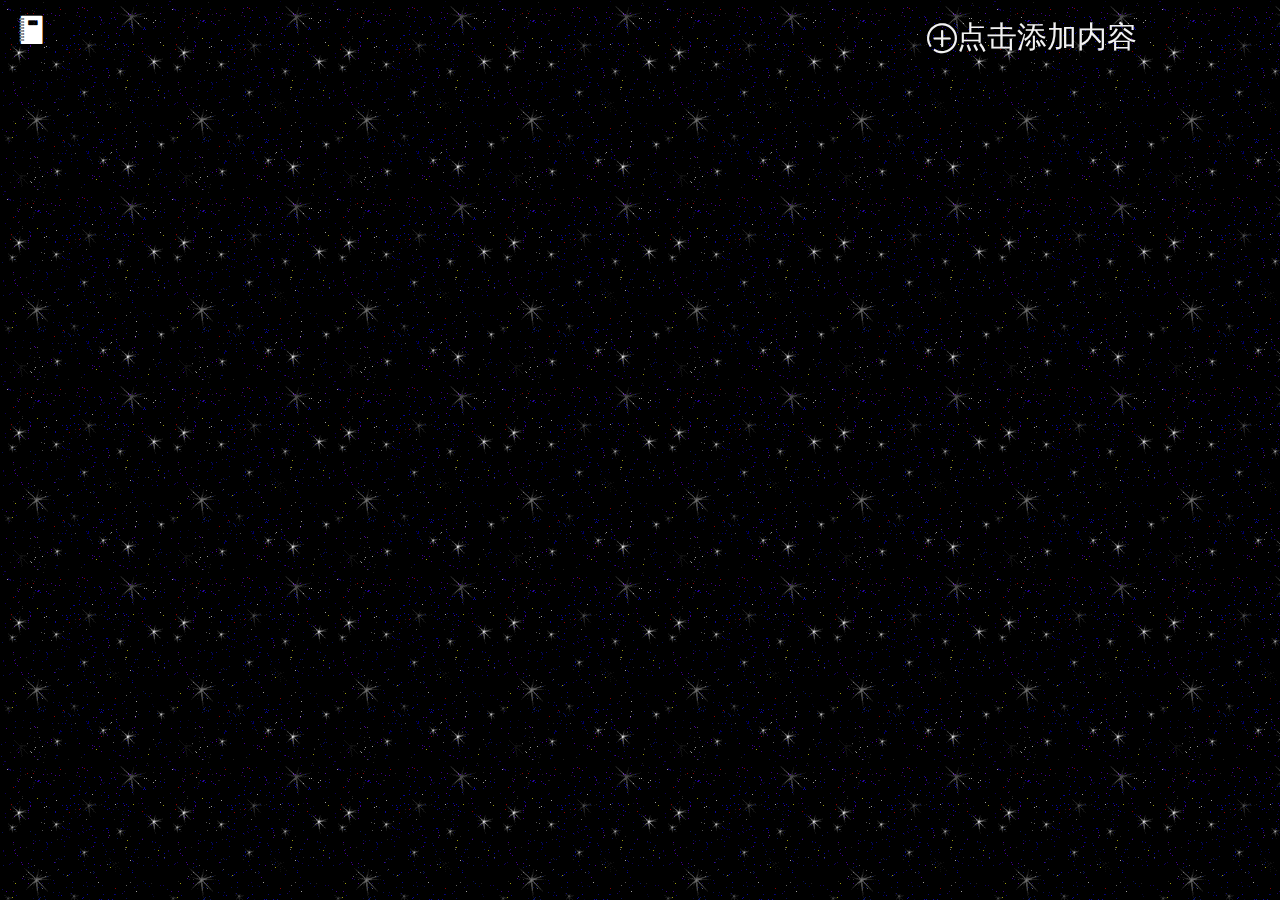
<file: index.html>
<!DOCTYPE html>
<html lang="en">
<head>
    <meta charset="UTF-8">
    <title>memo</title>
    <link rel="stylesheet" href="css/bootstrap.min.css">
    <link rel="stylesheet" href="css/data.css">
    <link rel="stylesheet" href="css/animation.css">
    <link rel="stylesheet" href="css/font.css">

    <script src="js/jquery-1.11.3.js"></script>
    <script src="js/bootstrap.min.js"></script>
    <script src="js/data.js"></script>
</head>
<div class="panel panel-default bwlu" style="z-index:999;position:relative">
    <div class="panel-heading bwlhead">
        <h3 class="panel-title" data-role="bwl"></h3>
    </div>
    <div class="panel-body add">
        <span class="glyphicon glyphicon-plus" data-role="jia">点击添加内容</span>
    </div>
</div>


<form style="z-index:999;background:rgb(217, 237, 247)">
    <button type="button" class="close form-close" aria-label="Close"><span aria-hidden="true">&times;</span></button>
    <div class="form-group">
        <label for="exampleInputEmail1">标题</label>
        <input type="text" class="form-control" id="exampleInputEmail1" placeholder="添加标题">
    </div>
    <div class="form-group">
        <label for="exampleInputEmail1">内容</label>
        <textarea class="form-control" rows="3"></textarea>
    </div>

    <div class="form-group">
        <label for="time">时间</label>
        <input type="date" id="time">
    </div>
    <button type="button" class="btn btn-default submitbtn">Submit</button>
</form>


<div class="panel panel-info con">
    <button type="button" class="close" aria-label="Close"><span aria-hidden="true">&times;</span></button>

    <div class="panel-heading">标题</div>
    <div class="panel-body title-con">
        这是标题
    </div>
    <div class="panel-heading">内容</div>
    <div class="panel-body con-con">
        这是内容
    </div>
    <div class="panel-heading">时间</div>
    <div class="panel-body time-con">
        时间显示
    </div>
</div>
</html>
</file>
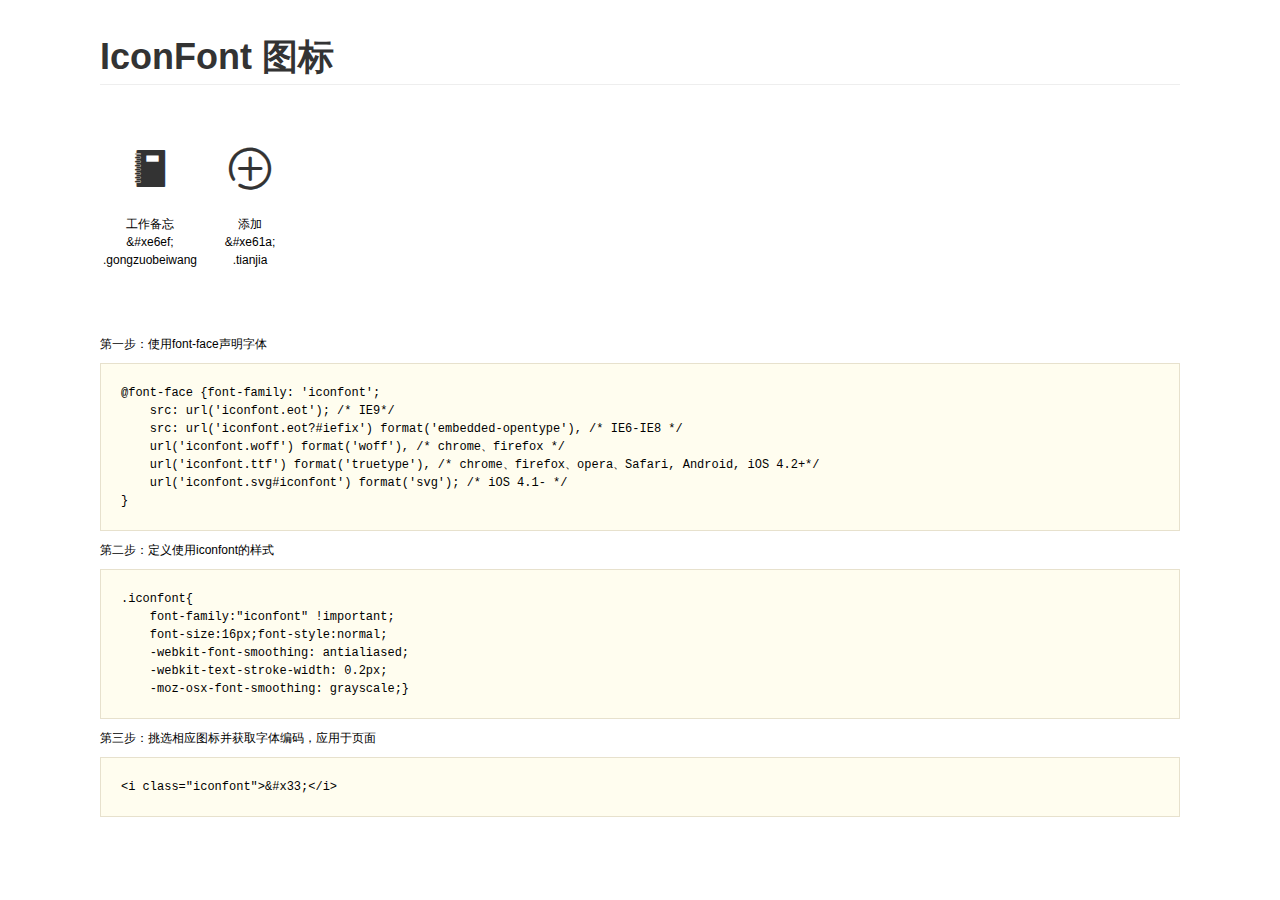
<file: fonts/demo.html>
<!DOCTYPE html>
<html>
<head>
    <meta charset="utf-8"/>
    <title>IconFont</title>
    <link rel="stylesheet" href="demo.css">
    <link rel="stylesheet" href="iconfont.css">
</head>
<body>
    <div class="main">
        <h1>IconFont 图标</h1>
        <ul class="icon_lists clear">
            
                <li>
                <i class="icon iconfont">&#xe6ef;</i>
                    <div class="name">工作备忘</div>
                    <div class="code">&amp;#xe6ef;</div>
                    <div class="fontclass">.gongzuobeiwang</div>
                </li>
            
                <li>
                <i class="icon iconfont">&#xe61a;</i>
                    <div class="name">添加</div>
                    <div class="code">&amp;#xe61a;</div>
                    <div class="fontclass">.tianjia</div>
                </li>
            
        </ul>


        <div class="helps">
            第一步：使用font-face声明字体
            <pre>
@font-face {font-family: 'iconfont';
    src: url('iconfont.eot'); /* IE9*/
    src: url('iconfont.eot?#iefix') format('embedded-opentype'), /* IE6-IE8 */
    url('iconfont.woff') format('woff'), /* chrome、firefox */
    url('iconfont.ttf') format('truetype'), /* chrome、firefox、opera、Safari, Android, iOS 4.2+*/
    url('iconfont.svg#iconfont') format('svg'); /* iOS 4.1- */
}
</pre>
第二步：定义使用iconfont的样式
            <pre>
.iconfont{
    font-family:"iconfont" !important;
    font-size:16px;font-style:normal;
    -webkit-font-smoothing: antialiased;
    -webkit-text-stroke-width: 0.2px;
    -moz-osx-font-smoothing: grayscale;}
</pre>
第三步：挑选相应图标并获取字体编码，应用于页面
<pre>
&lt;i class="iconfont"&gt;&amp;#x33;&lt;/i&gt;
</pre>
        </div>

    </div>
</body>
</html>
</file>
<file: css/data.css>
body{
    background: url("../images/img10.gif");
}
.bwlu{
    background: none;
    border:none;
}
.bwlu>.bwlhead{
    background: none;
    border:none;
}
.bwlhead h3{
    text-align: left;
    font-size:32px;
    color: #fff;
    -webkit-user-select: none;
}
.add{
    cursor: pointer;
    text-align: center;
    color:#f2f2f2;font-size: 30px;
    position:fixed;
    top:0;right:10%;
}
.add:hover{
    color:#fff;
}
form{
    padding:10px;border:1px solid #000;
    border-radius: 5px;
    width:30%;
    position: fixed;left:0;right:0;top:0;
    bottom: 0;margin:auto;
    height:300px;display: none;
}
.con{
    width:300px;display: none;
    position: absolute;
    height:280px;left:0;top:0;
}
.con-con{
    width:100%;height:50px!important;overflow-y: scroll!important;
}
</file>
<file: css/animation.css>
/*show  hide*/
@keyframes show {
  100% {
    transform: scale(1, 1);
    opacity: 1;
  }
  0% {
    transform: scale(0, 0);
    opacity: 0;
  }
}
@keyframes hide {
  0% {
    transform: scale(1, 1);
    opacity: 1;
  }
  100% {
    transform: scale(0, 0);
    opacity: 0;
  }
}
*[data-a=animate-hide] {
  animation: hide 1s ease forwards;
  transform-origin: left top;
}
*[data-a=animate-show] {
  animation: show 1s ease forwards;
  transform-origin: left top;
}
/*fadein  fadeout*/
@keyframes fadein {
  100% {
    opacity: 1;
  }
  0% {
    opacity: 0;
  }
}
@keyframes fadeout {
  0% {
    opacity: 1;
  }
  100% {
    opacity: 0;
  }
}
*[data-a=animate-fadein] {
  animation: fadein 1s ease forwards;
  transform-origin: left top;
}
*[data-a=animate-fadeout] {
  animation: fadeout 1s ease forwards;
  transform-origin: left top;
}
/*down up*/
@keyframes down {
  100% {
    transform: scale(1, 1);
  }
  0% {
    transform: scale(1, 0);
  }
}
@keyframes up {
  0% {
    transform: scale(1, 1);
  }
  100% {
    transform: scale(1, 0);
  }
}
*[data-a=animate-down] {
  animation: down 1s ease forwards;
  transform-origin: top;
}
*[data-a=animate-up] {
  animation: up 1s ease forwards;
  transform-origin: top;
}
/*圆周运动*/
@keyframes round {
  0% {
    transform: translate(30px, 0px);
  }
  0.83333333% {
    transform: translate(29.95888604px, 1.57007869px);
  }
  1.66666667% {
    transform: translate(29.83565686px, 3.1358539px);
  }
  2.5% {
    transform: translate(29.63065022px, 4.69303395px);
  }
  3.33333333% {
    transform: translate(29.34442802px, 6.23735072px);
  }
  4.16666667% {
    transform: translate(28.97777479px, 7.76457135px);
  }
  5% {
    transform: translate(28.53169549px, 9.27050983px);
  }
  5.83333333% {
    transform: translate(28.00741279px, 10.75103849px);
  }
  6.66666667% {
    transform: translate(27.40636373px, 12.20209929px);
  }
  7.5% {
    transform: translate(26.73019573px, 13.61971499px);
  }
  8.33333333% {
    transform: translate(25.98076211px, 15px);
  }
  9.16666667% {
    transform: translate(25.16011704px, 16.33917105px);
  }
  10% {
    transform: translate(24.27050983px, 17.63355757px);
  }
  10.83333333% {
    transform: translate(23.31437884px, 18.87961173px);
  }
  11.66666667% {
    transform: translate(22.29434476px, 20.07391819px);
  }
  12.5% {
    transform: translate(21.21320344px, 21.21320344px);
  }
  13.33333333% {
    transform: translate(20.07391819px, 22.29434476px);
  }
  14.16666667% {
    transform: translate(18.87961173px, 23.31437884px);
  }
  15% {
    transform: translate(17.63355757px, 24.27050983px);
  }
  15.83333333% {
    transform: translate(16.33917105px, 25.16011704px);
  }
  16.66666667% {
    transform: translate(15px, 25.98076211px);
  }
  17.5% {
    transform: translate(13.61971499px, 26.73019573px);
  }
  18.33333333% {
    transform: translate(12.20209929px, 27.40636373px);
  }
  19.16666667% {
    transform: translate(10.75103849px, 28.00741279px);
  }
  20% {
    transform: translate(9.27050983px, 28.53169549px);
  }
  20.83333333% {
    transform: translate(7.76457135px, 28.97777479px);
  }
  21.66666667% {
    transform: translate(6.23735072px, 29.34442802px);
  }
  22.5% {
    transform: translate(4.69303395px, 29.63065022px);
  }
  23.33333333% {
    transform: translate(3.1358539px, 29.83565686px);
  }
  24.16666667% {
    transform: translate(1.57007869px, 29.95888604px);
  }
  25% {
    transform: translate(0px, 30px);
  }
  25.83333333% {
    transform: translate(-1.57007869px, 29.95888604px);
  }
  26.66666667% {
    transform: translate(-3.1358539px, 29.83565686px);
  }
  27.5% {
    transform: translate(-4.69303395px, 29.63065022px);
  }
  28.33333333% {
    transform: translate(-6.23735072px, 29.34442802px);
  }
  29.16666667% {
    transform: translate(-7.76457135px, 28.97777479px);
  }
  30% {
    transform: translate(-9.27050983px, 28.53169549px);
  }
  30.83333333% {
    transform: translate(-10.75103849px, 28.00741279px);
  }
  31.66666667% {
    transform: translate(-12.20209929px, 27.40636373px);
  }
  32.5% {
    transform: translate(-13.61971499px, 26.73019573px);
  }
  33.33333333% {
    transform: translate(-15px, 25.98076211px);
  }
  34.16666667% {
    transform: translate(-16.33917105px, 25.16011704px);
  }
  35% {
    transform: translate(-17.63355757px, 24.27050983px);
  }
  35.83333333% {
    transform: translate(-18.87961173px, 23.31437884px);
  }
  36.66666667% {
    transform: translate(-20.07391819px, 22.29434476px);
  }
  37.5% {
    transform: translate(-21.21320344px, 21.21320344px);
  }
  38.33333333% {
    transform: translate(-22.29434476px, 20.07391819px);
  }
  39.16666667% {
    transform: translate(-23.31437884px, 18.87961173px);
  }
  40% {
    transform: translate(-24.27050983px, 17.63355757px);
  }
  40.83333333% {
    transform: translate(-25.16011704px, 16.33917105px);
  }
  41.66666667% {
    transform: translate(-25.98076211px, 15px);
  }
  42.5% {
    transform: translate(-26.73019573px, 13.61971499px);
  }
  43.33333333% {
    transform: translate(-27.40636373px, 12.20209929px);
  }
  44.16666667% {
    transform: translate(-28.00741279px, 10.75103849px);
  }
  45% {
    transform: translate(-28.53169549px, 9.27050983px);
  }
  45.83333333% {
    transform: translate(-28.97777479px, 7.76457135px);
  }
  46.66666667% {
    transform: translate(-29.34442802px, 6.23735072px);
  }
  47.5% {
    transform: translate(-29.63065022px, 4.69303395px);
  }
  48.33333333% {
    transform: translate(-29.83565686px, 3.1358539px);
  }
  49.16666667% {
    transform: translate(-29.95888604px, 1.57007869px);
  }
  50% {
    transform: translate(-30px, 0px);
  }
  50.83333333% {
    transform: translate(-29.95888604px, -1.57007869px);
  }
  51.66666667% {
    transform: translate(-29.83565686px, -3.1358539px);
  }
  52.5% {
    transform: translate(-29.63065022px, -4.69303395px);
  }
  53.33333333% {
    transform: translate(-29.34442802px, -6.23735072px);
  }
  54.16666667% {
    transform: translate(-28.97777479px, -7.76457135px);
  }
  55% {
    transform: translate(-28.53169549px, -9.27050983px);
  }
  55.83333333% {
    transform: translate(-28.00741279px, -10.75103849px);
  }
  56.66666667% {
    transform: translate(-27.40636373px, -12.20209929px);
  }
  57.5% {
    transform: translate(-26.73019573px, -13.61971499px);
  }
  58.33333333% {
    transform: translate(-25.98076211px, -15px);
  }
  59.16666667% {
    transform: translate(-25.16011704px, -16.33917105px);
  }
  60% {
    transform: translate(-24.27050983px, -17.63355757px);
  }
  60.83333333% {
    transform: translate(-23.31437884px, -18.87961173px);
  }
  61.66666667% {
    transform: translate(-22.29434476px, -20.07391819px);
  }
  62.5% {
    transform: translate(-21.21320344px, -21.21320344px);
  }
  63.33333333% {
    transform: translate(-20.07391819px, -22.29434476px);
  }
  64.16666667% {
    transform: translate(-18.87961173px, -23.31437884px);
  }
  65% {
    transform: translate(-17.63355757px, -24.27050983px);
  }
  65.83333333% {
    transform: translate(-16.33917105px, -25.16011704px);
  }
  66.66666667% {
    transform: translate(-15px, -25.98076211px);
  }
  67.5% {
    transform: translate(-13.61971499px, -26.73019573px);
  }
  68.33333333% {
    transform: translate(-12.20209929px, -27.40636373px);
  }
  69.16666667% {
    transform: translate(-10.75103849px, -28.00741279px);
  }
  70% {
    transform: translate(-9.27050983px, -28.53169549px);
  }
  70.83333333% {
    transform: translate(-7.76457135px, -28.97777479px);
  }
  71.66666667% {
    transform: translate(-6.23735072px, -29.34442802px);
  }
  72.5% {
    transform: translate(-4.69303395px, -29.63065022px);
  }
  73.33333333% {
    transform: translate(-3.1358539px, -29.83565686px);
  }
  74.16666667% {
    transform: translate(-1.57007869px, -29.95888604px);
  }
  75% {
    transform: translate(0px, -30px);
  }
  75.83333333% {
    transform: translate(1.57007869px, -29.95888604px);
  }
  76.66666667% {
    transform: translate(3.1358539px, -29.83565686px);
  }
  77.5% {
    transform: translate(4.69303395px, -29.63065022px);
  }
  78.33333333% {
    transform: translate(6.23735072px, -29.34442802px);
  }
  79.16666667% {
    transform: translate(7.76457135px, -28.97777479px);
  }
  80% {
    transform: translate(9.27050983px, -28.53169549px);
  }
  80.83333333% {
    transform: translate(10.75103849px, -28.00741279px);
  }
  81.66666667% {
    transform: translate(12.20209929px, -27.40636373px);
  }
  82.5% {
    transform: translate(13.61971499px, -26.73019573px);
  }
  83.33333333% {
    transform: translate(15px, -25.98076211px);
  }
  84.16666667% {
    transform: translate(16.33917105px, -25.16011704px);
  }
  85% {
    transform: translate(17.63355757px, -24.27050983px);
  }
  85.83333333% {
    transform: translate(18.87961173px, -23.31437884px);
  }
  86.66666667% {
    transform: translate(20.07391819px, -22.29434476px);
  }
  87.5% {
    transform: translate(21.21320344px, -21.21320344px);
  }
  88.33333333% {
    transform: translate(22.29434476px, -20.07391819px);
  }
  89.16666667% {
    transform: translate(23.31437884px, -18.87961173px);
  }
  90% {
    transform: translate(24.27050983px, -17.63355757px);
  }
  90.83333333% {
    transform: translate(25.16011704px, -16.33917105px);
  }
  91.66666667% {
    transform: translate(25.98076211px, -15px);
  }
  92.5% {
    transform: translate(26.73019573px, -13.61971499px);
  }
  93.33333333% {
    transform: translate(27.40636373px, -12.20209929px);
  }
  94.16666667% {
    transform: translate(28.00741279px, -10.75103849px);
  }
  95% {
    transform: translate(28.53169549px, -9.27050983px);
  }
  95.83333333% {
    transform: translate(28.97777479px, -7.76457135px);
  }
  96.66666667% {
    transform: translate(29.34442802px, -6.23735072px);
  }
  97.5% {
    transform: translate(29.63065022px, -4.69303395px);
  }
  98.33333333% {
    transform: translate(29.83565686px, -3.1358539px);
  }
  99.16666667% {
    transform: translate(29.95888604px, -1.57007869px);
  }
  100% {
    transform: translate(30px, 0px);
  }
}
*[data-a*=animate-round] {
  animation: round 4s linear infinite;
}
/*曲线运动*/
@keyframes quxian {
  0% {
    transform: translate(30px, 0px);
  }
  0.83333333% {
    transform: translate(29.95888604px, 3.42020143px);
  }
  1.66666667% {
    transform: translate(29.83565686px, 6.4278761px);
  }
  2.5% {
    transform: translate(29.63065022px, 8.66025404px);
  }
  3.33333333% {
    transform: translate(29.34442802px, 9.84807753px);
  }
  4.16666667% {
    transform: translate(28.97777479px, 9.84807753px);
  }
  5% {
    transform: translate(28.53169549px, 8.66025404px);
  }
  5.83333333% {
    transform: translate(28.00741279px, 6.4278761px);
  }
  6.66666667% {
    transform: translate(27.40636373px, 3.42020143px);
  }
  7.5% {
    transform: translate(26.73019573px, 0px);
  }
  8.33333333% {
    transform: translate(25.98076211px, -3.42020143px);
  }
  9.16666667% {
    transform: translate(25.16011704px, -6.4278761px);
  }
  10% {
    transform: translate(24.27050983px, -8.66025404px);
  }
  10.83333333% {
    transform: translate(23.31437884px, -9.84807753px);
  }
  11.66666667% {
    transform: translate(22.29434476px, -9.84807753px);
  }
  12.5% {
    transform: translate(21.21320344px, -8.66025404px);
  }
  13.33333333% {
    transform: translate(20.07391819px, -6.4278761px);
  }
  14.16666667% {
    transform: translate(18.87961173px, -3.42020143px);
  }
  15% {
    transform: translate(17.63355757px, 0px);
  }
  15.83333333% {
    transform: translate(16.33917105px, 3.42020143px);
  }
  16.66666667% {
    transform: translate(15px, 6.4278761px);
  }
  17.5% {
    transform: translate(13.61971499px, 8.66025404px);
  }
  18.33333333% {
    transform: translate(12.20209929px, 9.84807753px);
  }
  19.16666667% {
    transform: translate(10.75103849px, 9.84807753px);
  }
  20% {
    transform: translate(9.27050983px, 8.66025404px);
  }
  20.83333333% {
    transform: translate(7.76457135px, 6.4278761px);
  }
  21.66666667% {
    transform: translate(6.23735072px, 3.42020143px);
  }
  22.5% {
    transform: translate(4.69303395px, 0px);
  }
  23.33333333% {
    transform: translate(3.1358539px, -3.42020143px);
  }
  24.16666667% {
    transform: translate(1.57007869px, -6.4278761px);
  }
  25% {
    transform: translate(0px, -8.66025404px);
  }
  25.83333333% {
    transform: translate(-1.57007869px, -9.84807753px);
  }
  26.66666667% {
    transform: translate(-3.1358539px, -9.84807753px);
  }
  27.5% {
    transform: translate(-4.69303395px, -8.66025404px);
  }
  28.33333333% {
    transform: translate(-6.23735072px, -6.4278761px);
  }
  29.16666667% {
    transform: translate(-7.76457135px, -3.42020143px);
  }
  30% {
    transform: translate(-9.27050983px, 0px);
  }
  30.83333333% {
    transform: translate(-10.75103849px, 3.42020143px);
  }
  31.66666667% {
    transform: translate(-12.20209929px, 6.4278761px);
  }
  32.5% {
    transform: translate(-13.61971499px, 8.66025404px);
  }
  33.33333333% {
    transform: translate(-15px, 9.84807753px);
  }
  34.16666667% {
    transform: translate(-16.33917105px, 9.84807753px);
  }
  35% {
    transform: translate(-17.63355757px, 8.66025404px);
  }
  35.83333333% {
    transform: translate(-18.87961173px, 6.4278761px);
  }
  36.66666667% {
    transform: translate(-20.07391819px, 3.42020143px);
  }
  37.5% {
    transform: translate(-21.21320344px, 0px);
  }
  38.33333333% {
    transform: translate(-22.29434476px, -3.42020143px);
  }
  39.16666667% {
    transform: translate(-23.31437884px, -6.4278761px);
  }
  40% {
    transform: translate(-24.27050983px, -8.66025404px);
  }
  40.83333333% {
    transform: translate(-25.16011704px, -9.84807753px);
  }
  41.66666667% {
    transform: translate(-25.98076211px, -9.84807753px);
  }
  42.5% {
    transform: translate(-26.73019573px, -8.66025404px);
  }
  43.33333333% {
    transform: translate(-27.40636373px, -6.4278761px);
  }
  44.16666667% {
    transform: translate(-28.00741279px, -3.42020143px);
  }
  45% {
    transform: translate(-28.53169549px, 0px);
  }
  45.83333333% {
    transform: translate(-28.97777479px, 3.42020143px);
  }
  46.66666667% {
    transform: translate(-29.34442802px, 6.4278761px);
  }
  47.5% {
    transform: translate(-29.63065022px, 8.66025404px);
  }
  48.33333333% {
    transform: translate(-29.83565686px, 9.84807753px);
  }
  49.16666667% {
    transform: translate(-29.95888604px, 9.84807753px);
  }
  50% {
    transform: translate(-30px, 8.66025404px);
  }
  50.83333333% {
    transform: translate(-29.95888604px, 6.4278761px);
  }
  51.66666667% {
    transform: translate(-29.83565686px, 3.42020143px);
  }
  52.5% {
    transform: translate(-29.63065022px, 0px);
  }
  53.33333333% {
    transform: translate(-29.34442802px, -3.42020143px);
  }
  54.16666667% {
    transform: translate(-28.97777479px, -6.4278761px);
  }
  55% {
    transform: translate(-28.53169549px, -8.66025404px);
  }
  55.83333333% {
    transform: translate(-28.00741279px, -9.84807753px);
  }
  56.66666667% {
    transform: translate(-27.40636373px, -9.84807753px);
  }
  57.5% {
    transform: translate(-26.73019573px, -8.66025404px);
  }
  58.33333333% {
    transform: translate(-25.98076211px, -6.4278761px);
  }
  59.16666667% {
    transform: translate(-25.16011704px, -3.42020143px);
  }
  60% {
    transform: translate(-24.27050983px, 0px);
  }
  60.83333333% {
    transform: translate(-23.31437884px, 3.42020143px);
  }
  61.66666667% {
    transform: translate(-22.29434476px, 6.4278761px);
  }
  62.5% {
    transform: translate(-21.21320344px, 8.66025404px);
  }
  63.33333333% {
    transform: translate(-20.07391819px, 9.84807753px);
  }
  64.16666667% {
    transform: translate(-18.87961173px, 9.84807753px);
  }
  65% {
    transform: translate(-17.63355757px, 8.66025404px);
  }
  65.83333333% {
    transform: translate(-16.33917105px, 6.4278761px);
  }
  66.66666667% {
    transform: translate(-15px, 3.42020143px);
  }
  67.5% {
    transform: translate(-13.61971499px, 0px);
  }
  68.33333333% {
    transform: translate(-12.20209929px, -3.42020143px);
  }
  69.16666667% {
    transform: translate(-10.75103849px, -6.4278761px);
  }
  70% {
    transform: translate(-9.27050983px, -8.66025404px);
  }
  70.83333333% {
    transform: translate(-7.76457135px, -9.84807753px);
  }
  71.66666667% {
    transform: translate(-6.23735072px, -9.84807753px);
  }
  72.5% {
    transform: translate(-4.69303395px, -8.66025404px);
  }
  73.33333333% {
    transform: translate(-3.1358539px, -6.4278761px);
  }
  74.16666667% {
    transform: translate(-1.57007869px, -3.42020143px);
  }
  75% {
    transform: translate(0px, 0px);
  }
  75.83333333% {
    transform: translate(1.57007869px, 3.42020143px);
  }
  76.66666667% {
    transform: translate(3.1358539px, 6.4278761px);
  }
  77.5% {
    transform: translate(4.69303395px, 8.66025404px);
  }
  78.33333333% {
    transform: translate(6.23735072px, 9.84807753px);
  }
  79.16666667% {
    transform: translate(7.76457135px, 9.84807753px);
  }
  80% {
    transform: translate(9.27050983px, 8.66025404px);
  }
  80.83333333% {
    transform: translate(10.75103849px, 6.4278761px);
  }
  81.66666667% {
    transform: translate(12.20209929px, 3.42020143px);
  }
  82.5% {
    transform: translate(13.61971499px, 0px);
  }
  83.33333333% {
    transform: translate(15px, -3.42020143px);
  }
  84.16666667% {
    transform: translate(16.33917105px, -6.4278761px);
  }
  85% {
    transform: translate(17.63355757px, -8.66025404px);
  }
  85.83333333% {
    transform: translate(18.87961173px, -9.84807753px);
  }
  86.66666667% {
    transform: translate(20.07391819px, -9.84807753px);
  }
  87.5% {
    transform: translate(21.21320344px, -8.66025404px);
  }
  88.33333333% {
    transform: translate(22.29434476px, -6.4278761px);
  }
  89.16666667% {
    transform: translate(23.31437884px, -3.42020143px);
  }
  90% {
    transform: translate(24.27050983px, 0px);
  }
  90.83333333% {
    transform: translate(25.16011704px, 3.42020143px);
  }
  91.66666667% {
    transform: translate(25.98076211px, 6.4278761px);
  }
  92.5% {
    transform: translate(26.73019573px, 8.66025404px);
  }
  93.33333333% {
    transform: translate(27.40636373px, 9.84807753px);
  }
  94.16666667% {
    transform: translate(28.00741279px, 9.84807753px);
  }
  95% {
    transform: translate(28.53169549px, 8.66025404px);
  }
  95.83333333% {
    transform: translate(28.97777479px, 6.4278761px);
  }
  96.66666667% {
    transform: translate(29.34442802px, 3.42020143px);
  }
  97.5% {
    transform: translate(29.63065022px, 0px);
  }
  98.33333333% {
    transform: translate(29.83565686px, -3.42020143px);
  }
  99.16666667% {
    transform: translate(29.95888604px, -6.4278761px);
  }
  100% {
    transform: translate(30px, -8.66025404px);
  }
}
*[data-a*=animate-quxian] {
  animation: quxian 4s linear infinite;
}
/*wait*/
@keyframes wait {
  0% {
    box-shadow: 40px 0px 2px rgba(0, 0, 0, 0.2), 28.28427125px 28.28427125px 2px #000000, 0px 40px 2px #000000, -28.28427125px 28.28427125px 2px #000000, -40px 0px 2px #000000, -28.28427125px -28.28427125px 2px #000000, 0px -40px 2px #000000, 28.28427125px -28.28427125px 2px #000000, 40px 0px 2px #000000;
  }
  12.5% {
    box-shadow: 40px 0px 2px #000000, 28.28427125px 28.28427125px 2px rgba(0, 0, 0, 0.2), 0px 40px 2px #000000, -28.28427125px 28.28427125px 2px #000000, -40px 0px 2px #000000, -28.28427125px -28.28427125px 2px #000000, 0px -40px 2px #000000, 28.28427125px -28.28427125px 2px #000000, 40px 0px 2px #000000;
  }
  25% {
    box-shadow: 40px 0px 2px #000000, 28.28427125px 28.28427125px 2px #000000, 0px 40px 2px rgba(0, 0, 0, 0.2), -28.28427125px 28.28427125px 2px #000000, -40px 0px 2px #000000, -28.28427125px -28.28427125px 2px #000000, 0px -40px 2px #000000, 28.28427125px -28.28427125px 2px #000000, 40px 0px 2px #000000;
  }
  37.5% {
    box-shadow: 40px 0px 2px #000000, 28.28427125px 28.28427125px 2px #000000, 0px 40px 2px #000000, -28.28427125px 28.28427125px 2px rgba(0, 0, 0, 0.2), -40px 0px 2px #000000, -28.28427125px -28.28427125px 2px #000000, 0px -40px 2px #000000, 28.28427125px -28.28427125px 2px #000000, 40px 0px 2px #000000;
  }
  50% {
    box-shadow: 40px 0px 2px #000000, 28.28427125px 28.28427125px 2px #000000, 0px 40px 2px #000000, -28.28427125px 28.28427125px 2px #000000, -40px 0px 2px rgba(0, 0, 0, 0.2), -28.28427125px -28.28427125px 2px #000000, 0px -40px 2px #000000, 28.28427125px -28.28427125px 2px #000000, 40px 0px 2px #000000;
  }
  62.5% {
    box-shadow: 40px 0px 2px #000000, 28.28427125px 28.28427125px 2px #000000, 0px 40px 2px #000000, -28.28427125px 28.28427125px 2px #000000, -40px 0px 2px #000000, -28.28427125px -28.28427125px 2px rgba(0, 0, 0, 0.2), 0px -40px 2px #000000, 28.28427125px -28.28427125px 2px #000000, 40px 0px 2px #000000;
  }
  75% {
    box-shadow: 40px 0px 2px #000000, 28.28427125px 28.28427125px 2px #000000, 0px 40px 2px #000000, -28.28427125px 28.28427125px 2px #000000, -40px 0px 2px #000000, -28.28427125px -28.28427125px 2px #000000, 0px -40px 2px rgba(0, 0, 0, 0.2), 28.28427125px -28.28427125px 2px #000000, 40px 0px 2px #000000;
  }
  87.5% {
    box-shadow: 40px 0px 2px #000000, 28.28427125px 28.28427125px 2px #000000, 0px 40px 2px #000000, -28.28427125px 28.28427125px 2px #000000, -40px 0px 2px #000000, -28.28427125px -28.28427125px 2px #000000, 0px -40px 2px #000000, 28.28427125px -28.28427125px 2px rgba(0, 0, 0, 0.2), 40px 0px 2px #000000;
  }
  100% {
    box-shadow: 40px 0px 2px #000000, 28.28427125px 28.28427125px 2px #000000, 0px 40px 2px #000000, -28.28427125px 28.28427125px 2px #000000, -40px 0px 2px #000000, -28.28427125px -28.28427125px 2px #000000, 0px -40px 2px #000000, 28.28427125px -28.28427125px 2px #000000, 40px 0px 2px rgba(0, 0, 0, 0.2);
  }
}
*[data-a=animate-wait] {
  border-radius: 50%;
  width: 25px;
  height: 25px;
  animation: wait 2s linear infinite;
}
@keyframes sd {
  0% {
    opacity: 0;
  }
  100% {
    opacity: 1;
  }
}
*[data-a=animate-sd] {
  animation: sd 2s linear alternate 3 forwards;
}
</file>
<file: css/font.css>
@font-face {
  font-family: 'apfont';
  src: url('../fonts/iconfont.eot');
  /* IE9*/
  src: url('../fonts/iconfont.eot?#iefix') format('embedded-opentype'), /* IE6-IE8 */ url('../fonts/iconfont.woff') format('woff'), /* chrome、firefox */ url('../fonts/iconfont.ttf') format('truetype'), /* chrome、firefox、opera、Safari, Android, iOS 4.2+*/ url('../fonts/iconfont.svg#iconfont') format('svg');
  /* iOS 4.1- */
}
*[data-role=bwl]:before {
  font-family: apfont;
  content: '\e6ef';
}
*[data-role=bwl][icon-pos=top]:before {
  display: block;
  font-family: apfont;
  content: '\e6ef';
  text-align: center;
}
*[data-role=bwl][icon-pos=right]:before {
  font-family: apfont;
  content: '';
}
*[data-role=bwl][icon-pos=right]:after {
  font-family: apfont;
  content: '\e6ef';
}
*[data-role=bwl][icon-pos=bottom]:before {
  font-family: apfont;
  content: '';
}
*[data-role=bwl][icon-pos=bottom]:after {
  display: block;
  font-family: apfont;
  content: '\e6ef';
}
*[data-role=jia]:before {
  font-family: apfont;
  content: '\e61a';
}
*[data-role=jia][icon-pos=top]:before {
  display: block;
  font-family: apfont;
  content: '\e61a';
  text-align: center;
}
*[data-role=jia][icon-pos=right]:before {
  font-family: apfont;
  content: '';
}
*[data-role=jia][icon-pos=right]:after {
  font-family: apfont;
  content: '\e61a';
}
*[data-role=jia][icon-pos=bottom]:before {
  font-family: apfont;
  content: '';
}
*[data-role=jia][icon-pos=bottom]:after {
  display: block;
  font-family: apfont;
  content: '\e61a';
}
</file>
<file: fonts/iconfont.css>
@font-face {font-family: "iconfont";
  src: url('iconfont.eot'); /* IE9*/
  src: url('iconfont.eot?#iefix') format('embedded-opentype'), /* IE6-IE8 */
  url('iconfont.woff') format('woff'), /* chrome, firefox */
  url('iconfont.ttf') format('truetype'), /* chrome, firefox, opera, Safari, Android, iOS 4.2+*/
  url('iconfont.svg#iconfont') format('svg'); /* iOS 4.1- */
}

.iconfont {
  font-family:"iconfont" !important;
  font-size:16px;
  font-style:normal;
  -webkit-font-smoothing: antialiased;
  -webkit-text-stroke-width: 0.2px;
  -moz-osx-font-smoothing: grayscale;
}
.icon-gongzuobeiwang:before { content: "\e6ef"; }
.icon-tianjia:before { content: "\e61a"; }
</file>
<file: fonts/demo.css>
*{margin: 0;padding: 0;list-style: none;}
/*
KISSY CSS Reset
理念：1. reset 的目的不是清除浏览器的默认样式，这仅是部分工作。清除和重置是紧密不可分的。
2. reset 的目的不是让默认样式在所有浏览器下一致，而是减少默认样式有可能带来的问题。
3. reset 期望提供一套普适通用的基础样式。但没有银弹，推荐根据具体需求，裁剪和修改后再使用。
特色：1. 适应中文；2. 基于最新主流浏览器。
维护：玉伯<lifesinger@gmail.com>, 正淳<ragecarrier@gmail.com>
 */

/** 清除内外边距 **/
body, h1, h2, h3, h4, h5, h6, hr, p, blockquote, /* structural elements 结构元素 */
dl, dt, dd, ul, ol, li, /* list elements 列表元素 */
pre, /* text formatting elements 文本格式元素 */
form, fieldset, legend, button, input, textarea, /* form elements 表单元素 */
th, td /* table elements 表格元素 */ {
  margin: 0;
  padding: 0;
}

/** 设置默认字体 **/
body,
button, input, select, textarea /* for ie */ {
  font: 12px/1.5 tahoma, arial, \5b8b\4f53, sans-serif;
}
h1, h2, h3, h4, h5, h6 { font-size: 100%; }
address, cite, dfn, em, var { font-style: normal; } /* 将斜体扶正 */
code, kbd, pre, samp { font-family: courier new, courier, monospace; } /* 统一等宽字体 */
small { font-size: 12px; } /* 小于 12px 的中文很难阅读，让 small 正常化 */

/** 重置列表元素 **/
ul, ol { list-style: none; }

/** 重置文本格式元素 **/
a { text-decoration: none; }
a:hover { text-decoration: underline; }


/** 重置表单元素 **/
legend { color: #000; } /* for ie6 */
fieldset, img { border: 0; } /* img 搭车：让链接里的 img 无边框 */
button, input, select, textarea { font-size: 100%; } /* 使得表单元素在 ie 下能继承字体大小 */
/* 注：optgroup 无法扶正 */

/** 重置表格元素 **/
table { border-collapse: collapse; border-spacing: 0; }

/* 清除浮动 */
.ks-clear:after, .clear:after {
  content: '\20';
  display: block;
  height: 0;
  clear: both;
}
.ks-clear, .clear {
  *zoom: 1;
}

.main {padding: 30px 100px;}
.main h1{font-size:36px; color:#333; text-align:left;margin-bottom:30px; border-bottom: 1px solid #eee;}

.helps{margin-top:40px;}
.helps pre{
  padding:20px;
  margin:10px 0;
  border:solid 1px #e7e1cd;
  background-color: #fffdef;
  overflow: auto;
}

.icon_lists li{
  float:left;
  width: 100px;
  height:180px;
  text-align: center;
}
.icon_lists .icon{
  font-size: 42px;
  line-height: 100px;
  margin: 10px 0;
  color:#333;
  -webkit-transition: font-size 0.25s ease-out 0s;
  -moz-transition: font-size 0.25s ease-out 0s;
  transition: font-size 0.25s ease-out 0s;

}
.icon_lists .icon:hover{
  font-size: 100px;
}
</file>
